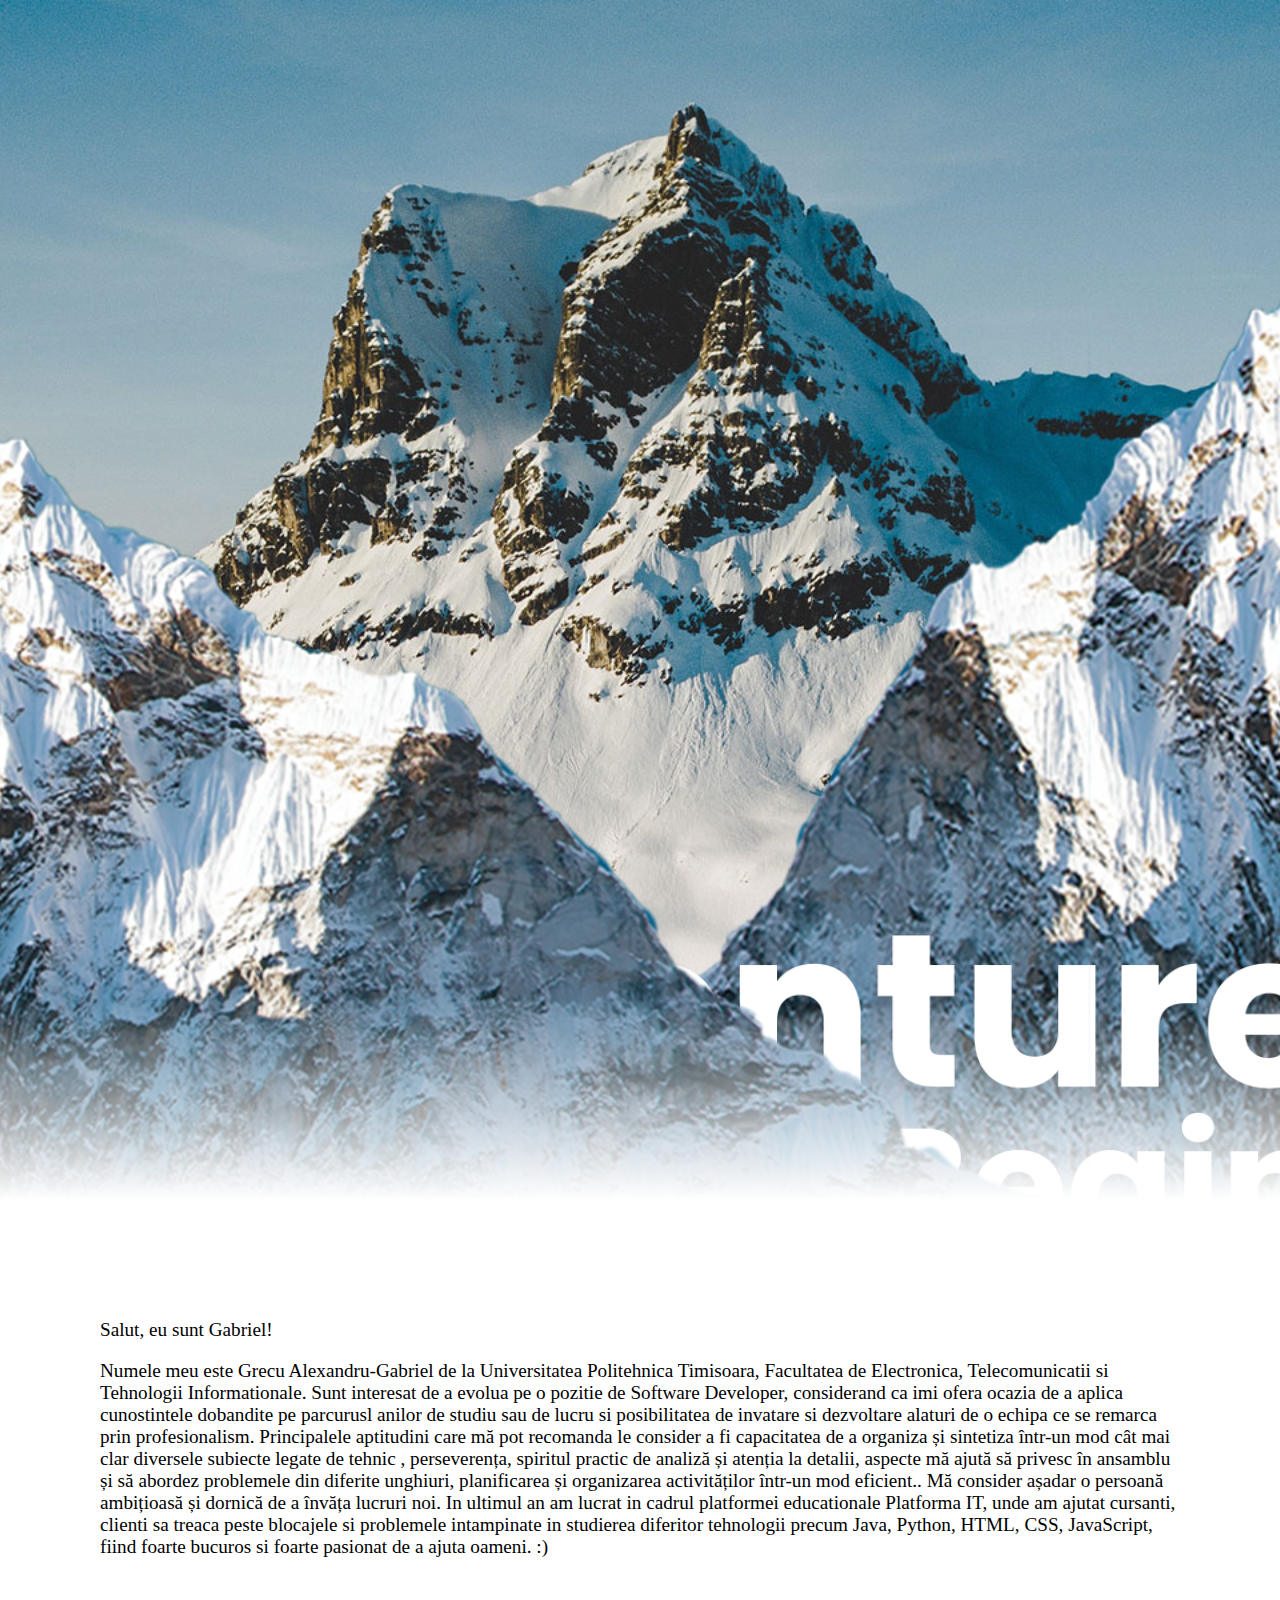
<file: parallax.html>
<!DOCTYPE html>
<html>
<head>
    <title>Parallax Scrolling WebSite</title>
    <link rel="stylesheet" href="stylle.css">
</head>
<body>
    <section class="zoom">
        <img src="images/mountain1.png" id="layer1">
        <img src="images/mountain2.png" id="layer2">
        <img src="images/text.png" id="text">
    </section>
    <section class="content">
        <p>
            Salut, eu sunt Gabriel! </p>
          <p>        Numele meu este Grecu Alexandru-Gabriel de la Universitatea Politehnica Timisoara, Facultatea de Electronica, Telecomunicatii si Tehnologii Informationale. 
            Sunt interesat de a evolua pe o pozitie de Software Developer, considerand ca imi ofera ocazia de a aplica cunostintele dobandite pe parcurusl anilor de studiu sau de lucru si posibilitatea de invatare si dezvoltare alaturi de o echipa ce se remarca prin profesionalism.
            Principalele aptitudini care mă pot recomanda le consider a fi capacitatea de a organiza și sintetiza într-un mod cât mai clar diversele subiecte legate de tehnic , perseverența, spiritul practic de analiză și atenția la detalii, aspecte mă ajută să privesc în ansamblu și să abordez problemele din diferite unghiuri, planificarea și organizarea activităților într-un mod eficient..
            Mă consider așadar o persoană ambițioasă și dornică de a învăța lucruri noi. In ultimul an am lucrat in cadrul platformei educationale Platforma IT, unde am ajutat cursanti, clienti sa treaca peste blocajele si problemele intampinate in studierea diferitor tehnologii precum Java, Python, HTML, CSS, JavaScript, fiind foarte bucuros si foarte pasionat de a ajuta oameni. :) </p>
    </section>

    

    <script type="text/javascript">
        var layer1=document.getElementById('layer1')
        scroll=window.pageYOffset;
        document.addEventListener('scroll', function(e){
            var offset=window.pageYOffset;
            scroll=offset;
            layer1.style.width=(100+scroll/5)+'%';
        })
        var layer2=document.getElementById('layer2')
        scroll=window.pageYOffset;
        document.addEventListener('scroll', function(e){
            var offset=window.pageYOffset;
            scroll=offset; 
            layer2.style.width=(100+scroll/5)+'%';
            layer2.style.left=scroll/50+'%';
        });
        var text=document.getElementById('text')
        scroll=window.pageYOffset;
        document.addEventListener('scroll', function(e){
            var offset=window.pageYOffset;
            scroll=offset; 
            layer2.style.width=(100+scroll/5)+'%';
            text.style.top= - scroll/20+'%';
        });



    </script>






    <!--
    <header>
        <a href="#" class="logo">Logo</a>
        <ul>
            <li><a href="#" class="active">Home</a></li>
            <li><a href="#">About</a></li>
            <li><a href="#">Work</a></li>
            <li><a href="#">Contact</a></li>
        </ul>
    </header>
    <section>
        <img src="assets/stars.png" id="stars">
        <img src="assets/moon.png" id="moon">
        <img src="assets/mountains_behind.png" id="mountains_behind">
        <h2 id="text">Moon Light</h2>
        <a href="#sec" id="btn">Explore</a>
        <img src="assets/mountains_front.png" id="mountains_front">
    </section>
    <div class="sec" id="sec">
        <h2>Parallax Scrolling Effects</h2>
        <p>Lorem Ipsum is simply dummy text of the printing and typesetting industry. Lorem Ipsum has been the industry's <br>
            standard dummy text ever since the 1500s, when an unknown printer took a galley of type and scrambled it to make <br>
            a type specimen book. It has survived not only five centuries, but also the leap into electronic typesetting, <br>
            remaining essentially unchanged. It was popularised in the 1960s with the release of Letraset sheets containing <br>
            Lorem Ipsum passages,Lorem Ipsum is simply dummy text of the printing and typesetting industry. Lorem Ipsum has been the industry's <br>
            standard dummy text ever since the 1500s, when an unknown printer took a galley of type and scrambled it to make <br>
            a type specimen book. It has survived not only five centuries, but also the leap into electronic typesetting, <br>
            remaining essentially unchanged. It was popularised in the 1960s with the release of Letraset sheets containing <br>
            Lorem Ipsum passagesLorem Ipsum is simply dummy text of the printing and typesetting industry. Lorem Ipsum has been the industry's <br>
            standard dummy text ever since the 1500s, when an unknown printer took a galley of type and scrambled it to make <br>
            a type specimen book. It has survived not only five centuries, but also the leap into electronic typesetting, <br>
            remaining essentially unchanged. It was popularised in the 1960s with the release of Letraset sheets containing <br>
            Lorem Ipsum passagesLorem Ipsum is simply dummy text of the printing and typesetting industry. Lorem Ipsum has been the industry's <br>
            standard dummy text ever since the 1500s, when an unknown printer took a galley of type and scrambled it to make <br>
            a type specimen book. It has survived not only five centuries, but also the leap into electronic typesetting, <br>
            remaining essentially unchanged. It was popularised in the 1960s with the release of Letraset sheets containing <br>
            Lorem Ipsum passagesLorem Ipsum is simply dummy text of the printing and typesetting industry. Lorem Ipsum has been the industry's <br>
            standard dummy text ever since the 1500s, when an unknown printer took a galley of type and scrambled it to make <br>
            a type specimen book. It has survived not only five centuries, but also the leap into electronic typesetting, <br>
            remaining essentially unchanged. It was popularised in the 1960s with the release of Letraset sheets containing <br>
            Lorem Ipsum passagesLorem Ipsum is simply dummy text of the printing and typesetting industry. Lorem Ipsum has been the industry's <br>
            standard dummy text ever since the 1500s, when an unknown printer took a galley of type and scrambled it to make <br>
            a type specimen book. It has survived not only five centuries, but also the leap into electronic typesetting, <br>
            remaining essentially unchanged. It was popularised in the 1960s with the release of Letraset sheets containing <br>
            Lorem Ipsum passages</p>
    </div>
    <script>
        let stars=document.getElementById('stars');
        let moon=document.getElementById('moon');
        let mountains_behind=document.getElementById('mountains_behind');
        let text=document.getElementById('text');
        let btn=document.getElementById('btn');
        let mountains_front=document.getElementById('mountains_front');
        let header=document.querySelector('header');

        window.addEventListener('scroll', function(){
            let value=window.scrollY;
            stars.style.left=value*0.25+'px';
            moon.style.top=value*1.05+'px';
            mountains_behind.style.top=value*0.5+'px';
            mountains_front.style.top=value*0+'px';
            text.style.marginRight=value*4+'px';
            text.style.marginTop=value*1.5+'px';
            btn.style.marginTop=value*1.5+'px';
            header.style.top=value*0.5+'px';
        })
    </script>-->
</body>
</html>
</file>
<file: stylle.css>
body{
    margin:0;
    padding: 0;
}
.zoom{
    
    padding: 100px;
    display: flex;
    justify-content: center;
    align-items: center;

    width: 100%;
    height: 1000px;
    position: relative;
    overflow: hidden;
    background: url(images/bg.jpg);
    background-size: cover;
    background-repeat: no-repeat;
    background-position: center;
    background-size: cover;
}
.zoom:before
{
    content: '';
    position: absolute;
    bottom: 0;
    width: 100%;
    height: 200px;
    z-index: 1000;
    background: linear-gradient(transparent, #fff);
}
.zoom #layer1
{
    position: absolute;
    Left: 40%;
    width: 100%;
    transform: translateX(-50%);
    z-index: 10;
}
.zoom #layer2
{
    position: absolute;
    right: 0;
    width: 100%;
    z-index: 9;
}
.zoom #text
{
    position: absolute;
    right: 0;
    width: 100%;
    transform: translateY(38%);
    
}
.content {
    padding: 100px;
    box-sizing: border-box;
    font-family: consolas;
}
.content h2
{
    margin: 0;
    padding: 0;
    font-size: 4em;
}
.content p
{
    font-size: 1.2em;
}

@media(max-width:1427px){
    .zoom #text
{
    position: absolute;
    right: 0;
    max-width: 100%;
  height: auto;
    transform: translateY(50%);
    
}
}

@media(max-width:1310px){
    .zoom #text
{
    position: absolute;
    right: 0;
    max-width: 100%;
  height: auto;
    transform: translateY(60%);
    
}
}

@media(max-width:1185px){
    .zoom #text
{
    position: absolute;
    right: 0;
    max-width: 100%;
  height: auto;
    transform: translateY(70%);
    
}
}

@media(max-width:1110px){
    .zoom #text
{
    position: absolute;
    right: 0;
    max-width: 100%;
  height: auto;
    transform: translateY(80%);
    
}

}

@media(max-width:981px){
    .zoom #text
{
    position: absolute;
    right: 0;
    max-width: 100%;
  height: auto;
    transform: translateY(110%);
    
}

}

@media(max-width:780px){
    .zoom #text
{
    position: absolute;
    right: 0;
    max-width: 100%;
  height: auto;
    transform: translateY(125%);
    
}

}

@media(max-width:710px){
    .zoom #text
{
    position: absolute;
    right: 0;
    max-width: 100%;
  height: auto;
    transform: translateY(143%);
    
}

}
@media(max-width:630px){
    .zoom #text
{
    position: absolute;
    right: 0;
    max-width: 100%;
  height: auto;
    transform: translateY(160%);
    
}

}
@media(max-width:580px){
    .zoom #text
{
    position: absolute;
    right: 0;
    max-width: 100%;
  height: auto;
    transform: translateY(180%);
    
}

}
@media(max-width:530px){
    .zoom #text
{
    position: absolute;
    right: 0;
    max-width: 100%;
  height: auto;
    transform: translateY(200%);
    
}

}

@media(max-width:481px){
    .zoom #text
{
    position: absolute;
    right: 0;
    max-width: 100%;
  height: auto;
    transform: translateY(220%);
    
}

}

@media(max-width:446px){
    .zoom #text
{
    position: absolute;
    right: 0;
    max-width: 100%;
  height: auto;
    transform: translateY(240%);
    
}

}
@media(max-width:416px){
    .zoom #text
{
    position: absolute;
    right: 0;
    max-width: 100%;
  height: auto;
    transform: translateY(260%);
    
}

}
@media(max-width:390px){
    .zoom #text
{
    position: absolute;
    right: 0;
    max-width: 100%;
  height: auto;
    transform: translateY(280%);
    
}


}

.zoom img
{
    position: absolute;
    top: 0;
    left: 0;
    width: 100%;
    height: 100%;
    object-fit: cover;
    pointer-events: none;
}
.parallax img#moon
{
    mix-blend-mode: screen;
}
.parallax img#mountains_front
{
    z-index: 10;
}
#text
{
    position: absolute;
    right: -350px;
    color: #fff;
    white-space: nowrap;
    font-size: 7.5vw;
    z-index: 9;
}

.sec
{
    position: relative;
    padding: 100px;
    background: #1c0522;
}
.sec h2
{
    font-size: 3.5em;
    margin-bottom: 10px;
    color: #fff;
}
.sec p
{
    font-size: 1em;
    color: #fff;
}
</file>
